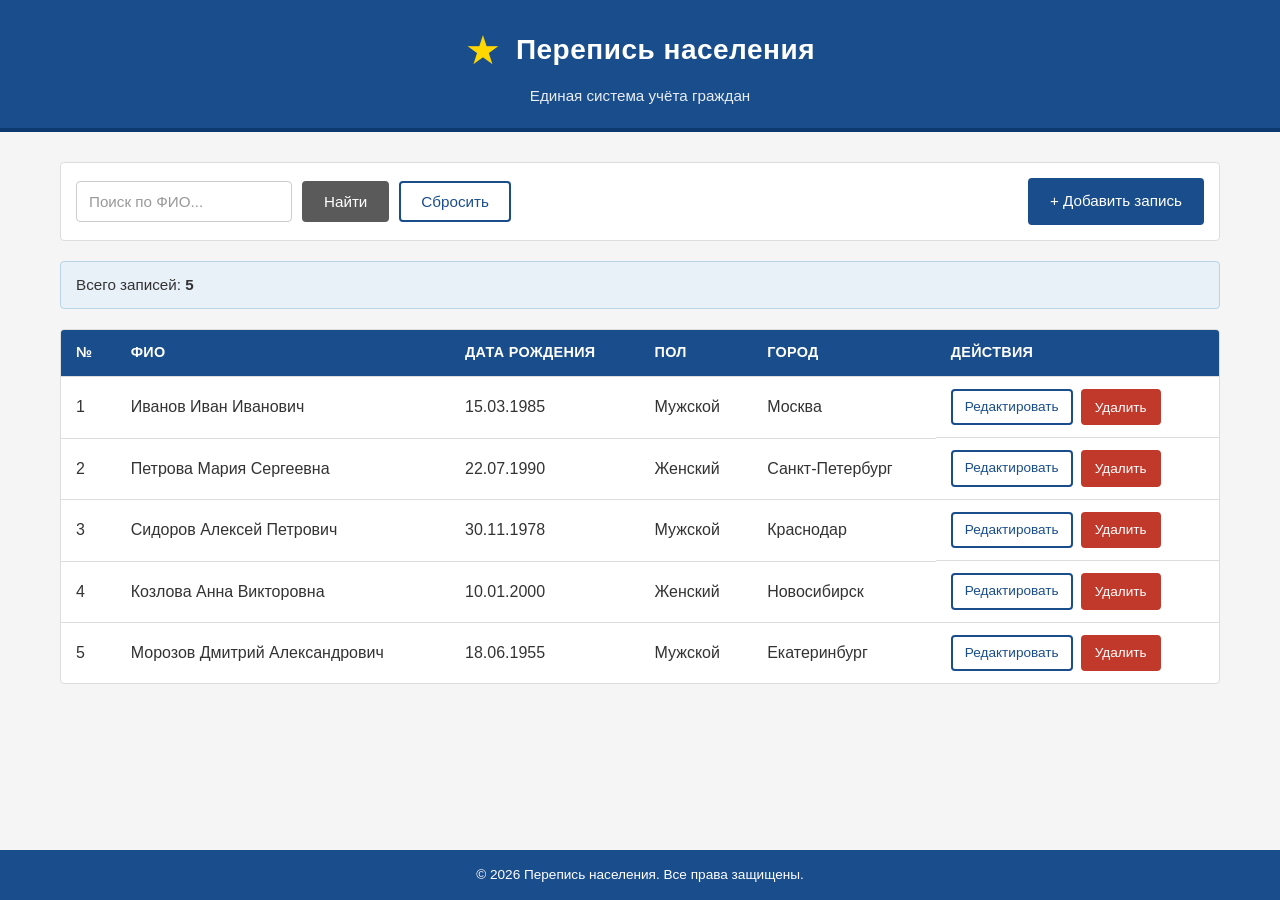
<file: index.html>
<!DOCTYPE html>
<html lang="ru">
<head>
    <meta charset="UTF-8">
    <meta name="viewport" content="width=device-width, initial-scale=1.0">
    <title>Перепись населения</title>
    <link rel="stylesheet" href="css/style.css">
</head>
<body>
    <header class="header">
        <div class="container">
            <div class="header__content">
                <div class="header__logo">
                    <div class="header__emblem">&#9733;</div>
                    <h1 class="header__title">Перепись населения</h1>
                </div>
                <p class="header__subtitle">Единая система учёта граждан</p>
            </div>
        </div>
    </header>

    <main class="main">
        <div class="container">
            <div class="toolbar">
                <div class="toolbar__search">
                    <input 
                        type="text" 
                        id="searchInput" 
                        class="input" 
                        placeholder="Поиск по ФИО..."
                    >
                    <button type="button" id="searchBtn" class="btn btn--secondary">Найти</button>
                    <button type="button" id="resetBtn" class="btn btn--outline">Сбросить</button>
                </div>
                <a href="add.html" class="btn btn--primary">+ Добавить запись</a>
            </div>

            <div class="stats">
                <p>Всего записей: <strong id="totalCount">0</strong></p>
            </div>

            <div class="table-wrapper">
                <table class="table" id="citizensTable">
                    <thead>
                        <tr>
                            <th>№</th>
                            <th>ФИО</th>
                            <th>Дата рождения</th>
                            <th>Пол</th>
                            <th>Город</th>
                            <th>Действия</th>
                        </tr>
                    </thead>
                    <tbody id="tableBody">
                        <!-- Данные будут загружены через JavaScript -->
                    </tbody>
                </table>
            </div>

            <div id="emptyMessage" class="empty-message" style="display: none;">
                <p>Записи не найдены</p>
                <a href="add.html" class="btn btn--primary">Добавить первую запись</a>
            </div>
        </div>
    </main>

    <footer class="footer">
        <div class="container">
            <p>&copy; 2026 Перепись населения. Все права защищены.</p>
        </div>
    </footer>

    <script src="js/storage.js"></script>
    <script src="js/main.js"></script>
</body>
</html>
</file>
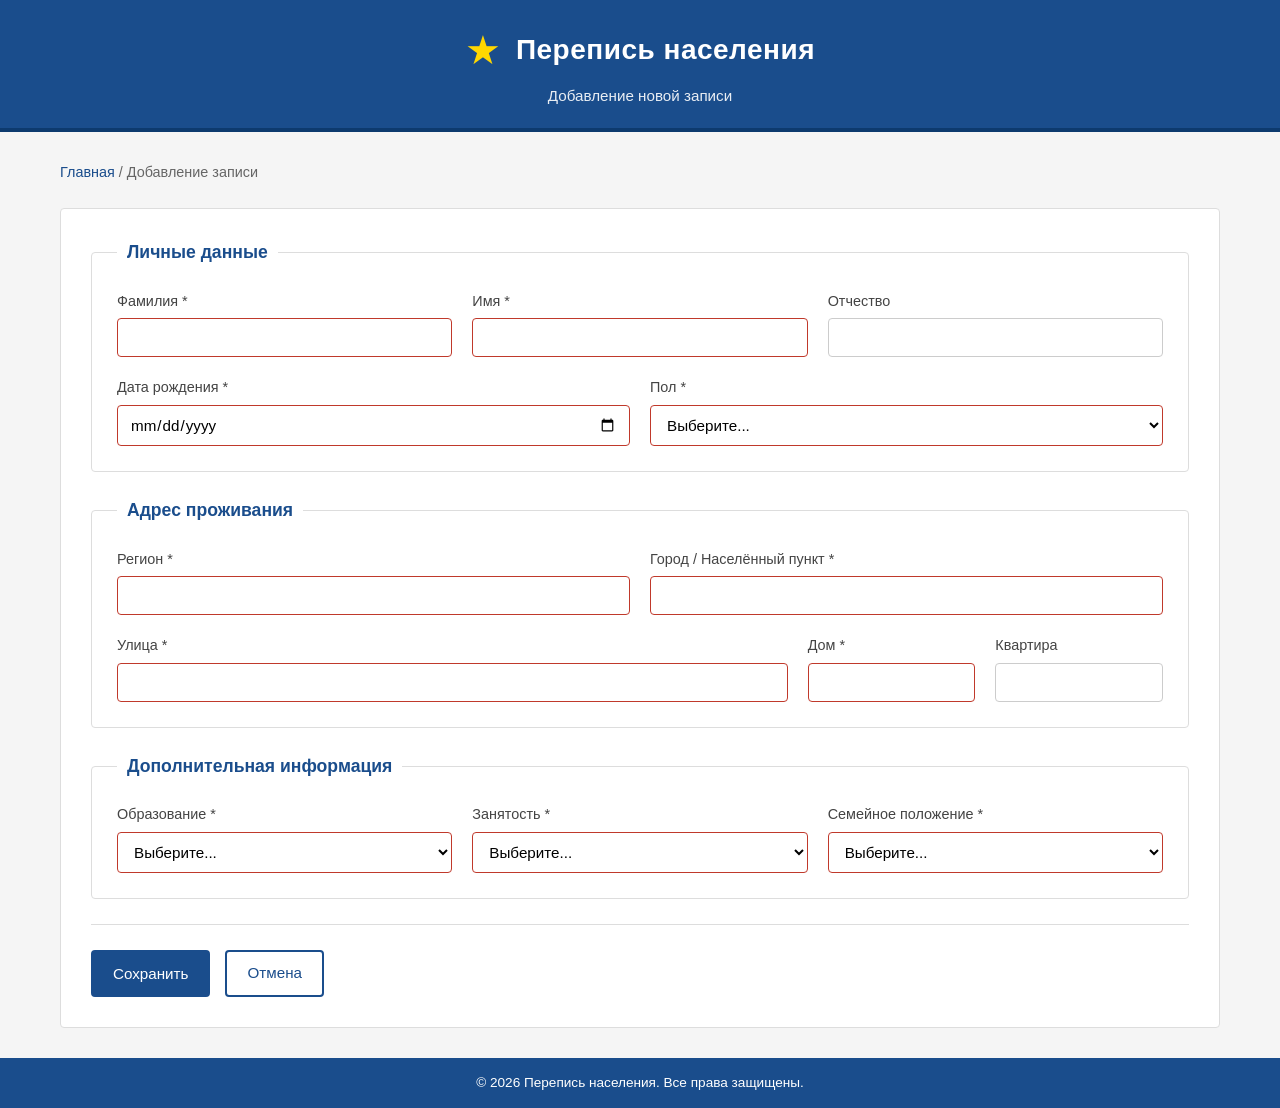
<file: add.html>
<!DOCTYPE html>
<html lang="ru">
<head>
    <meta charset="UTF-8">
    <meta name="viewport" content="width=device-width, initial-scale=1.0">
    <title>Добавить запись - Перепись населения</title>
    <link rel="stylesheet" href="css/style.css">
</head>
<body>
    <header class="header">
        <div class="container">
            <div class="header__content">
                <div class="header__logo">
                    <div class="header__emblem">&#9733;</div>
                    <h1 class="header__title">Перепись населения</h1>
                </div>
                <p class="header__subtitle">Добавление новой записи</p>
            </div>
        </div>
    </header>

    <main class="main">
        <div class="container">
            <nav class="breadcrumb">
                <a href="index.html">Главная</a> / <span>Добавление записи</span>
            </nav>

            <form id="citizenForm" class="form">
                <fieldset class="form__section">
                    <legend>Личные данные</legend>
                    
                    <div class="form__row">
                        <div class="form__group">
                            <label for="lastName" class="form__label">Фамилия *</label>
                            <input type="text" id="lastName" name="lastName" class="input" required>
                        </div>
                        <div class="form__group">
                            <label for="firstName" class="form__label">Имя *</label>
                            <input type="text" id="firstName" name="firstName" class="input" required>
                        </div>
                        <div class="form__group">
                            <label for="middleName" class="form__label">Отчество</label>
                            <input type="text" id="middleName" name="middleName" class="input">
                        </div>
                    </div>

                    <div class="form__row">
                        <div class="form__group">
                            <label for="birthDate" class="form__label">Дата рождения *</label>
                            <input type="date" id="birthDate" name="birthDate" class="input" required>
                        </div>
                        <div class="form__group">
                            <label for="gender" class="form__label">Пол *</label>
                            <select id="gender" name="gender" class="input" required>
                                <option value="">Выберите...</option>
                                <option value="male">Мужской</option>
                                <option value="female">Женский</option>
                            </select>
                        </div>
                    </div>
                </fieldset>

                <fieldset class="form__section">
                    <legend>Адрес проживания</legend>
                    
                    <div class="form__row">
                        <div class="form__group">
                            <label for="region" class="form__label">Регион *</label>
                            <input type="text" id="region" name="region" class="input" required>
                        </div>
                        <div class="form__group">
                            <label for="city" class="form__label">Город / Населённый пункт *</label>
                            <input type="text" id="city" name="city" class="input" required>
                        </div>
                    </div>

                    <div class="form__row">
                        <div class="form__group form__group--wide">
                            <label for="street" class="form__label">Улица *</label>
                            <input type="text" id="street" name="street" class="input" required>
                        </div>
                        <div class="form__group form__group--small">
                            <label for="house" class="form__label">Дом *</label>
                            <input type="text" id="house" name="house" class="input" required>
                        </div>
                        <div class="form__group form__group--small">
                            <label for="apartment" class="form__label">Квартира</label>
                            <input type="text" id="apartment" name="apartment" class="input">
                        </div>
                    </div>
                </fieldset>

                <fieldset class="form__section">
                    <legend>Дополнительная информация</legend>
                    
                    <div class="form__row">
                        <div class="form__group">
                            <label for="education" class="form__label">Образование *</label>
                            <select id="education" name="education" class="input" required>
                                <option value="">Выберите...</option>
                                <option value="primary">Начальное</option>
                                <option value="secondary">Среднее</option>
                                <option value="vocational">Среднее специальное</option>
                                <option value="higher">Высшее</option>
                            </select>
                        </div>
                        <div class="form__group">
                            <label for="employment" class="form__label">Занятость *</label>
                            <select id="employment" name="employment" class="input" required>
                                <option value="">Выберите...</option>
                                <option value="employed">Работаю</option>
                                <option value="student">Учусь</option>
                                <option value="retired">Пенсионер</option>
                                <option value="unemployed">Безработный</option>
                                <option value="other">Другое</option>
                            </select>
                        </div>
                        <div class="form__group">
                            <label for="maritalStatus" class="form__label">Семейное положение *</label>
                            <select id="maritalStatus" name="maritalStatus" class="input" required>
                                <option value="">Выберите...</option>
                                <option value="single">Холост / Не замужем</option>
                                <option value="married">Женат / Замужем</option>
                                <option value="divorced">В разводе</option>
                                <option value="widowed">Вдовец / Вдова</option>
                            </select>
                        </div>
                    </div>
                </fieldset>

                <div class="form__actions">
                    <button type="submit" class="btn btn--primary">Сохранить</button>
                    <a href="index.html" class="btn btn--outline">Отмена</a>
                </div>
            </form>
        </div>
    </main>

    <footer class="footer">
        <div class="container">
            <p>&copy; 2026 Перепись населения. Все права защищены.</p>
        </div>
    </footer>

    <script src="js/storage.js"></script>
    <script src="js/add.js"></script>
</body>
</html>
</file>
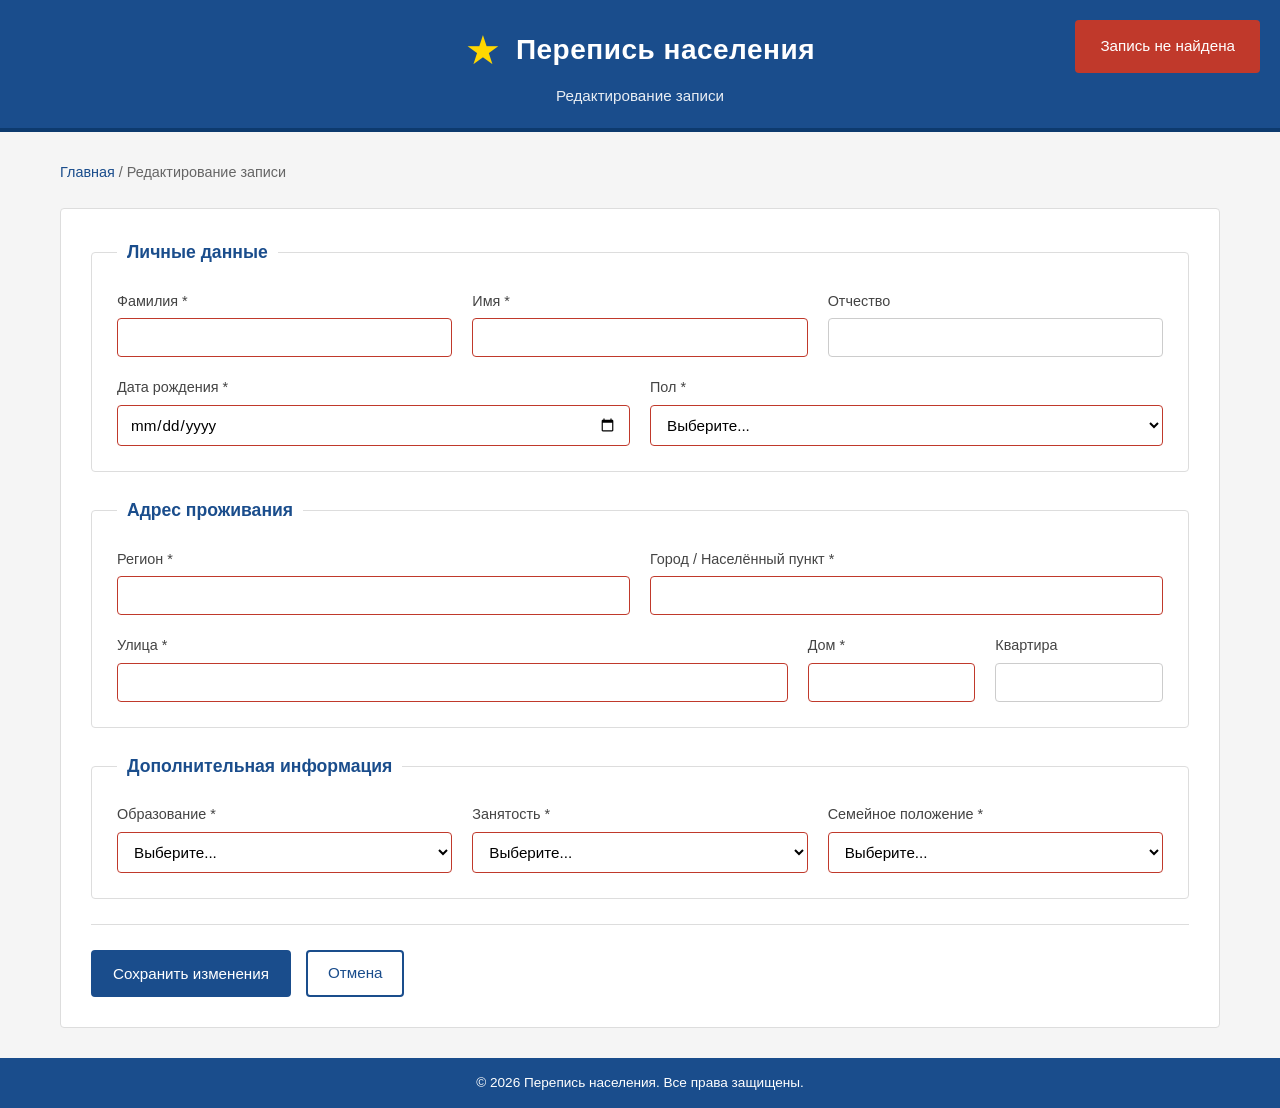
<file: edit.html>
<!DOCTYPE html>
<html lang="ru">
<head>
    <meta charset="UTF-8">
    <meta name="viewport" content="width=device-width, initial-scale=1.0">
    <title>Редактировать запись - Перепись населения</title>
    <link rel="stylesheet" href="css/style.css">
</head>
<body>
    <header class="header">
        <div class="container">
            <div class="header__content">
                <div class="header__logo">
                    <div class="header__emblem">&#9733;</div>
                    <h1 class="header__title">Перепись населения</h1>
                </div>
                <p class="header__subtitle">Редактирование записи</p>
            </div>
        </div>
    </header>

    <main class="main">
        <div class="container">
            <nav class="breadcrumb">
                <a href="index.html">Главная</a> / <span>Редактирование записи</span>
            </nav>

            <form id="citizenForm" class="form">
                <input type="hidden" id="citizenId" name="id">
                
                <fieldset class="form__section">
                    <legend>Личные данные</legend>
                    
                    <div class="form__row">
                        <div class="form__group">
                            <label for="lastName" class="form__label">Фамилия *</label>
                            <input type="text" id="lastName" name="lastName" class="input" required>
                        </div>
                        <div class="form__group">
                            <label for="firstName" class="form__label">Имя *</label>
                            <input type="text" id="firstName" name="firstName" class="input" required>
                        </div>
                        <div class="form__group">
                            <label for="middleName" class="form__label">Отчество</label>
                            <input type="text" id="middleName" name="middleName" class="input">
                        </div>
                    </div>

                    <div class="form__row">
                        <div class="form__group">
                            <label for="birthDate" class="form__label">Дата рождения *</label>
                            <input type="date" id="birthDate" name="birthDate" class="input" required>
                        </div>
                        <div class="form__group">
                            <label for="gender" class="form__label">Пол *</label>
                            <select id="gender" name="gender" class="input" required>
                                <option value="">Выберите...</option>
                                <option value="male">Мужской</option>
                                <option value="female">Женский</option>
                            </select>
                        </div>
                    </div>
                </fieldset>

                <fieldset class="form__section">
                    <legend>Адрес проживания</legend>
                    
                    <div class="form__row">
                        <div class="form__group">
                            <label for="region" class="form__label">Регион *</label>
                            <input type="text" id="region" name="region" class="input" required>
                        </div>
                        <div class="form__group">
                            <label for="city" class="form__label">Город / Населённый пункт *</label>
                            <input type="text" id="city" name="city" class="input" required>
                        </div>
                    </div>

                    <div class="form__row">
                        <div class="form__group form__group--wide">
                            <label for="street" class="form__label">Улица *</label>
                            <input type="text" id="street" name="street" class="input" required>
                        </div>
                        <div class="form__group form__group--small">
                            <label for="house" class="form__label">Дом *</label>
                            <input type="text" id="house" name="house" class="input" required>
                        </div>
                        <div class="form__group form__group--small">
                            <label for="apartment" class="form__label">Квартира</label>
                            <input type="text" id="apartment" name="apartment" class="input">
                        </div>
                    </div>
                </fieldset>

                <fieldset class="form__section">
                    <legend>Дополнительная информация</legend>
                    
                    <div class="form__row">
                        <div class="form__group">
                            <label for="education" class="form__label">Образование *</label>
                            <select id="education" name="education" class="input" required>
                                <option value="">Выберите...</option>
                                <option value="primary">Начальное</option>
                                <option value="secondary">Среднее</option>
                                <option value="vocational">Среднее специальное</option>
                                <option value="higher">Высшее</option>
                            </select>
                        </div>
                        <div class="form__group">
                            <label for="employment" class="form__label">Занятость *</label>
                            <select id="employment" name="employment" class="input" required>
                                <option value="">Выберите...</option>
                                <option value="employed">Работаю</option>
                                <option value="student">Учусь</option>
                                <option value="retired">Пенсионер</option>
                                <option value="unemployed">Безработный</option>
                                <option value="other">Другое</option>
                            </select>
                        </div>
                        <div class="form__group">
                            <label for="maritalStatus" class="form__label">Семейное положение *</label>
                            <select id="maritalStatus" name="maritalStatus" class="input" required>
                                <option value="">Выберите...</option>
                                <option value="single">Холост / Не замужем</option>
                                <option value="married">Женат / Замужем</option>
                                <option value="divorced">В разводе</option>
                                <option value="widowed">Вдовец / Вдова</option>
                            </select>
                        </div>
                    </div>
                </fieldset>

                <div class="form__actions">
                    <button type="submit" class="btn btn--primary">Сохранить изменения</button>
                    <a href="index.html" class="btn btn--outline">Отмена</a>
                </div>
            </form>
        </div>
    </main>

    <footer class="footer">
        <div class="container">
            <p>&copy; 2026 Перепись населения. Все права защищены.</p>
        </div>
    </footer>

    <script src="js/storage.js"></script>
    <script src="js/edit.js"></script>
</body>
</html>
</file>
<file: css/style.css>
/* ========================================
   Перепись населения - Стили
   Официальный дизайн
   ======================================== */

/* Сброс и базовые стили */
* {
    margin: 0;
    padding: 0;
    box-sizing: border-box;
}

html {
    font-size: 16px;
}

body {
    font-family: Arial, "Helvetica Neue", Helvetica, sans-serif;
    font-size: 1rem;
    line-height: 1.5;
    color: #333;
    background-color: #f5f5f5;
    min-height: 100vh;
    display: flex;
    flex-direction: column;
}

/* Контейнер */
.container {
    max-width: 1200px;
    margin: 0 auto;
    padding: 0 20px;
}

/* ========================================
   Шапка
   ======================================== */
.header {
    background-color: #1a4d8c;
    color: #fff;
    padding: 20px 0;
    border-bottom: 4px solid #0d3a6e;
}

.header__content {
    text-align: center;
}

.header__logo {
    display: flex;
    align-items: center;
    justify-content: center;
    gap: 15px;
    margin-bottom: 5px;
}

.header__emblem {
    font-size: 2.5rem;
    color: #ffd700;
}

.header__title {
    font-size: 1.75rem;
    font-weight: 700;
    letter-spacing: 0.5px;
}

.header__subtitle {
    font-size: 0.95rem;
    opacity: 0.9;
    margin-top: 5px;
}

/* ========================================
   Основной контент
   ======================================== */
.main {
    flex: 1;
    padding: 30px 0;
}

/* ========================================
   Навигация (хлебные крошки)
   ======================================== */
.breadcrumb {
    margin-bottom: 25px;
    font-size: 0.9rem;
    color: #666;
}

.breadcrumb a {
    color: #1a4d8c;
    text-decoration: none;
}

.breadcrumb a:hover {
    text-decoration: underline;
}

/* ========================================
   Панель инструментов
   ======================================== */
.toolbar {
    display: flex;
    justify-content: space-between;
    align-items: center;
    flex-wrap: wrap;
    gap: 15px;
    margin-bottom: 20px;
    padding: 15px;
    background-color: #fff;
    border: 1px solid #ddd;
    border-radius: 4px;
}

.toolbar__search {
    display: flex;
    gap: 10px;
    flex-wrap: wrap;
}

/* ========================================
   Статистика
   ======================================== */
.stats {
    margin-bottom: 20px;
    padding: 12px 15px;
    background-color: #e8f0f8;
    border: 1px solid #b8d4e8;
    border-radius: 4px;
    font-size: 0.95rem;
}

/* ========================================
   Кнопки
   ======================================== */
.btn {
    display: inline-block;
    padding: 10px 20px;
    font-size: 0.95rem;
    font-family: inherit;
    text-decoration: none;
    border: 2px solid transparent;
    border-radius: 4px;
    cursor: pointer;
    transition: all 0.2s ease;
    text-align: center;
}

.btn:disabled {
    opacity: 0.6;
    cursor: not-allowed;
}

/* Основная кнопка */
.btn--primary {
    background-color: #1a4d8c;
    color: #fff;
    border-color: #1a4d8c;
}

.btn--primary:hover:not(:disabled) {
    background-color: #0d3a6e;
    border-color: #0d3a6e;
}

/* Вторичная кнопка */
.btn--secondary {
    background-color: #5a5a5a;
    color: #fff;
    border-color: #5a5a5a;
}

.btn--secondary:hover:not(:disabled) {
    background-color: #444;
    border-color: #444;
}

/* Кнопка с контуром */
.btn--outline {
    background-color: transparent;
    color: #1a4d8c;
    border-color: #1a4d8c;
}

.btn--outline:hover:not(:disabled) {
    background-color: #1a4d8c;
    color: #fff;
}

/* Кнопка опасности */
.btn--danger {
    background-color: #c0392b;
    color: #fff;
    border-color: #c0392b;
}

.btn--danger:hover:not(:disabled) {
    background-color: #a5281b;
    border-color: #a5281b;
}

/* Маленькая кнопка */
.btn--small {
    padding: 6px 12px;
    font-size: 0.85rem;
}

/* ========================================
   Поля ввода
   ======================================== */
.input {
    padding: 10px 12px;
    font-size: 0.95rem;
    font-family: inherit;
    border: 1px solid #ccc;
    border-radius: 4px;
    background-color: #fff;
    transition: border-color 0.2s ease, box-shadow 0.2s ease;
}

.input:focus {
    outline: none;
    border-color: #1a4d8c;
    box-shadow: 0 0 0 3px rgba(26, 77, 140, 0.15);
}

.input::placeholder {
    color: #999;
}

.input:invalid:not(:placeholder-shown) {
    border-color: #c0392b;
}

/* ========================================
   Таблица
   ======================================== */
.table-wrapper {
    background-color: #fff;
    border: 1px solid #ddd;
    border-radius: 4px;
    overflow: hidden;
}

.table {
    width: 100%;
    border-collapse: collapse;
}

.table th,
.table td {
    padding: 12px 15px;
    text-align: left;
    border-bottom: 1px solid #ddd;
}

.table th {
    background-color: #1a4d8c;
    color: #fff;
    font-weight: 600;
    font-size: 0.9rem;
    text-transform: uppercase;
    letter-spacing: 0.3px;
}

.table tbody tr:hover {
    background-color: #f8f9fa;
}

.table tbody tr:last-child td {
    border-bottom: none;
}

.table__actions {
    display: flex;
    gap: 8px;
}

/* ========================================
   Пустое состояние
   ======================================== */
.empty-message {
    text-align: center;
    padding: 60px 20px;
    background-color: #fff;
    border: 1px solid #ddd;
    border-radius: 4px;
}

.empty-message p {
    font-size: 1.1rem;
    color: #666;
    margin-bottom: 20px;
}

/* ========================================
   Формы
   ======================================== */
.form {
    background-color: #fff;
    border: 1px solid #ddd;
    border-radius: 4px;
    padding: 30px;
}

.form__section {
    border: 1px solid #ddd;
    border-radius: 4px;
    padding: 25px;
    margin-bottom: 25px;
}

.form__section legend {
    font-size: 1.1rem;
    font-weight: 600;
    color: #1a4d8c;
    padding: 0 10px;
}

.form__row {
    display: flex;
    gap: 20px;
    margin-bottom: 20px;
    flex-wrap: wrap;
}

.form__row:last-child {
    margin-bottom: 0;
}

.form__group {
    flex: 1;
    min-width: 200px;
}

.form__group--wide {
    flex: 2;
}

.form__group--small {
    flex: 0.5;
    min-width: 100px;
}

.form__label {
    display: block;
    margin-bottom: 6px;
    font-size: 0.9rem;
    font-weight: 500;
    color: #444;
}

.form__group .input {
    width: 100%;
}

.form__actions {
    display: flex;
    gap: 15px;
    margin-top: 25px;
    padding-top: 25px;
    border-top: 1px solid #ddd;
}

/* Сообщение об ошибке */
.form__error {
    color: #c0392b;
    font-size: 0.85rem;
    margin-top: 5px;
}

/* ========================================
   Подвал
   ======================================== */
.footer {
    background-color: #1a4d8c;
    color: #fff;
    padding: 15px 0;
    text-align: center;
    font-size: 0.85rem;
    margin-top: auto;
}

/* ========================================
   Уведомления
   ======================================== */
.notification {
    position: fixed;
    top: 20px;
    right: 20px;
    padding: 15px 25px;
    border-radius: 4px;
    font-size: 0.95rem;
    z-index: 1000;
    animation: slideIn 0.3s ease;
}

.notification--success {
    background-color: #27ae60;
    color: #fff;
}

.notification--error {
    background-color: #c0392b;
    color: #fff;
}

@keyframes slideIn {
    from {
        transform: translateX(100%);
        opacity: 0;
    }
    to {
        transform: translateX(0);
        opacity: 1;
    }
}

/* ========================================
   Модальное окно подтверждения
   ======================================== */
.modal-overlay {
    position: fixed;
    top: 0;
    left: 0;
    right: 0;
    bottom: 0;
    background-color: rgba(0, 0, 0, 0.5);
    display: flex;
    align-items: center;
    justify-content: center;
    z-index: 1000;
}

.modal {
    background-color: #fff;
    padding: 30px;
    border-radius: 4px;
    max-width: 400px;
    width: 90%;
    text-align: center;
}

.modal h3 {
    margin-bottom: 15px;
    color: #333;
}

.modal p {
    margin-bottom: 25px;
    color: #666;
}

.modal__actions {
    display: flex;
    gap: 15px;
    justify-content: center;
}

/* ========================================
   Адаптивность
   ======================================== */
@media (max-width: 768px) {
    .header__title {
        font-size: 1.4rem;
    }

    .toolbar {
        flex-direction: column;
        align-items: stretch;
    }

    .toolbar__search {
        flex-direction: column;
    }

    .toolbar__search .input {
        width: 100%;
    }

    .table-wrapper {
        overflow-x: auto;
    }

    .table th,
    .table td {
        padding: 10px;
        font-size: 0.85rem;
    }

    .form {
        padding: 20px;
    }

    .form__section {
        padding: 15px;
    }

    .form__row {
        flex-direction: column;
        gap: 15px;
    }

    .form__group,
    .form__group--wide,
    .form__group--small {
        flex: none;
        min-width: auto;
    }

    .form__actions {
        flex-direction: column;
    }

    .btn {
        width: 100%;
    }
}
</file>
